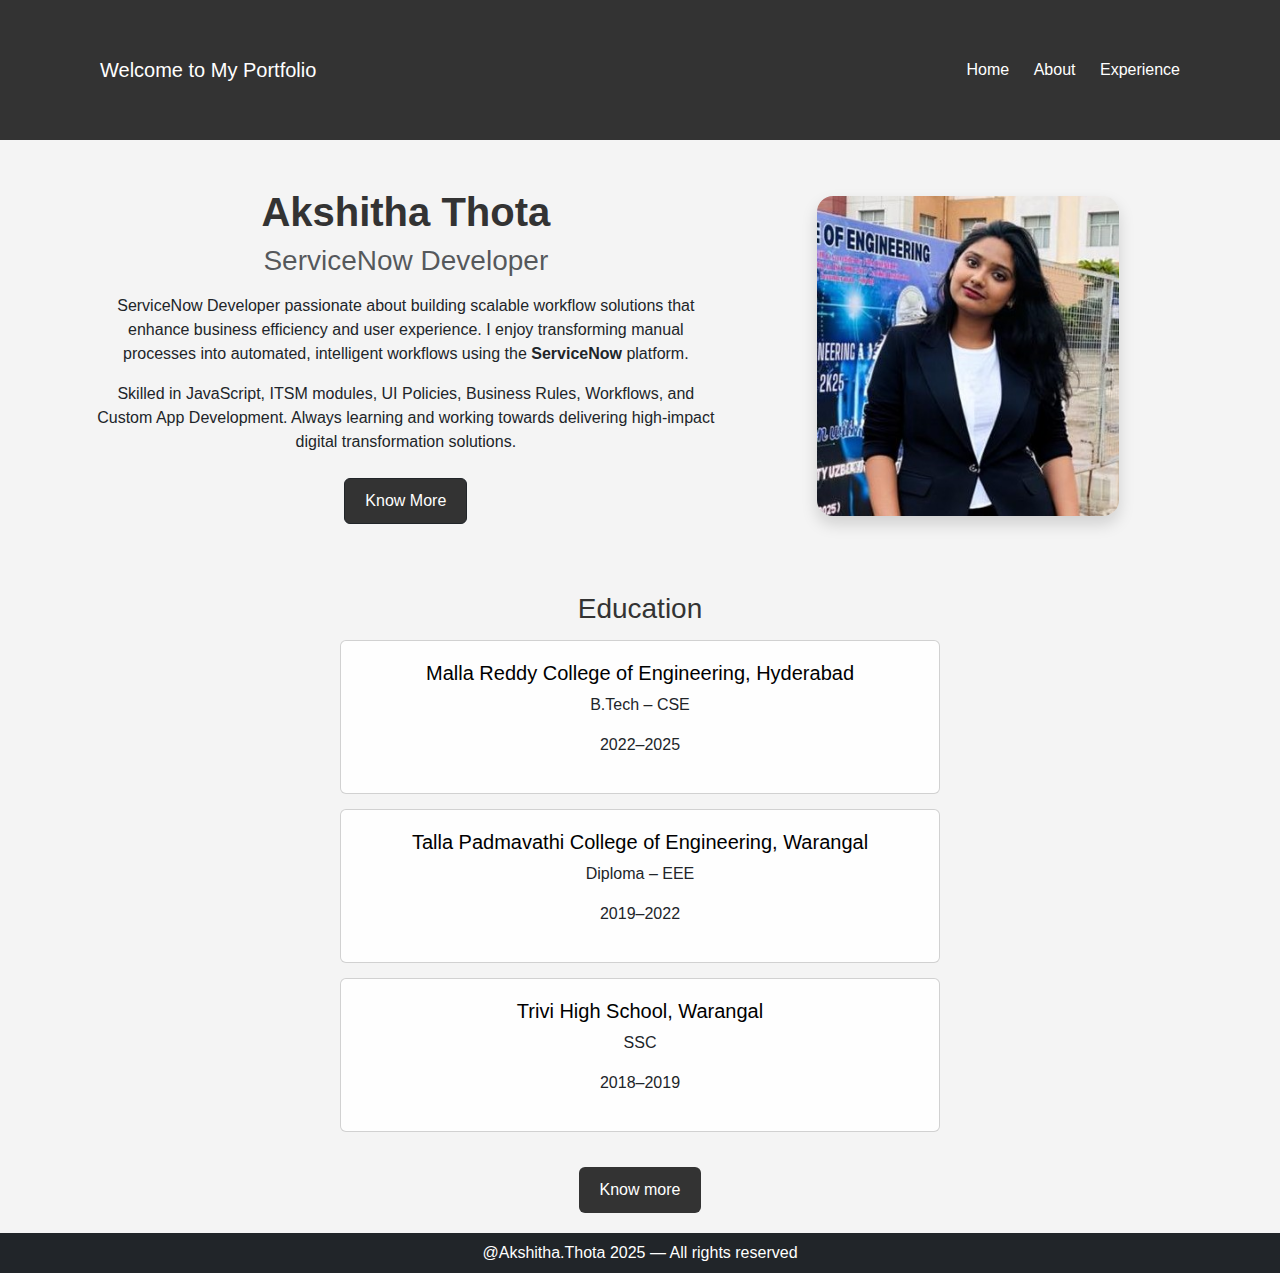
<file: index.html>
<!DOCTYPE html>
<html lang="en">
<head>
    <meta charset="UTF-8">
    <meta name="viewport" content="width=device-width, initial-scale=1.0">
    <title>My Portfolio</title>

    <!-- Bootstrap CSS -->
    <link
      href="https://cdn.jsdelivr.net/npm/bootstrap@5.3.3/dist/css/bootstrap.min.css"
      rel="stylesheet"
    />

    <link href="https://fonts.googleapis.com/css2?family=Great+Vibes&display=swap" rel="stylesheet">

    <link rel="stylesheet" href="style.css">
    
</head>

<body>

<!-- NAVBAR -->
<nav class="navbar navbar-expand-lg navbar-dark bg-tertiary">
  <div class="container">
    <a class="navbar-brand" href="#">Welcome to My Portfolio</a>

    <div>
      <a class="nav-link d-inline text-white" href="index.html">Home</a>
      <a class="nav-link d-inline text-white" href="about.html">About</a>
      <a class="nav-link d-inline text-white" href="experience.html">Experience</a>
    </div>
  </div>
</nav>

<!-- HERO SECTION -->
<div class="container py-5">
  <div class="row align-items-center">

    <!-- LEFT SIDE TEXT -->
    <div class="col-lg-7">
      <h1 class="fw-bold">Akshitha Thota</h1>
      <h3 class="text-muted">ServiceNow Developer</h3>

      <p class="mt-3">
        ServiceNow Developer passionate about building scalable workflow solutions that enhance business efficiency and user experience.
        I enjoy transforming manual processes into automated, intelligent workflows using the <strong>ServiceNow</strong> platform.
      </p>

      <p>
        Skilled in JavaScript, ITSM modules, UI Policies, Business Rules, Workflows, and Custom App Development.
        Always learning and working towards delivering high-impact digital transformation solutions.
      </p>

      <a href="about.html" class="btn btn-dark mt-2">Know More</a>
    </div>

    <!-- RIGHT SIDE IMAGE -->
    <div class="col-lg-5 text-center">
      <img
        src="akshitha.jpeg"
        alt="profile"
        class="img-fluid rounded-4 shadow"
        style="max-height: 320px; object-fit: cover;"
      >
    </div>

  </div>
</div>

<div class="container">
    <section>
        <h3>Education</h3>

        <div class="card">
            <h5>Malla Reddy College of Engineering, Hyderabad</h5>
            <p>B.Tech – CSE</p>
            <p>2022–2025</p>
        </div>

        <div class="card">
            <h5>Talla Padmavathi College of Engineering, Warangal</h5>
            <p>Diploma – EEE</p>
            <p>2019–2022</p>
        </div>

        <div class="card">
            <h5>Trivi High School, Warangal</h5>
            <p>SSC</p>
            <p>2018–2019</p>
        </div>
    </section>

    <a class="btn" href="about.html">Know more</a>
</div>

<footer class="bg-dark text-white text-center py-2">
  @Akshitha.Thota 2025 — All rights reserved
</footer>

<!-- Bootstrap JS -->
<script src="https://cdn.jsdelivr.net/npm/bootstrap@5.3.3/dist/js/bootstrap.bundle.min.js"></script>

</body>
</html>
</file>
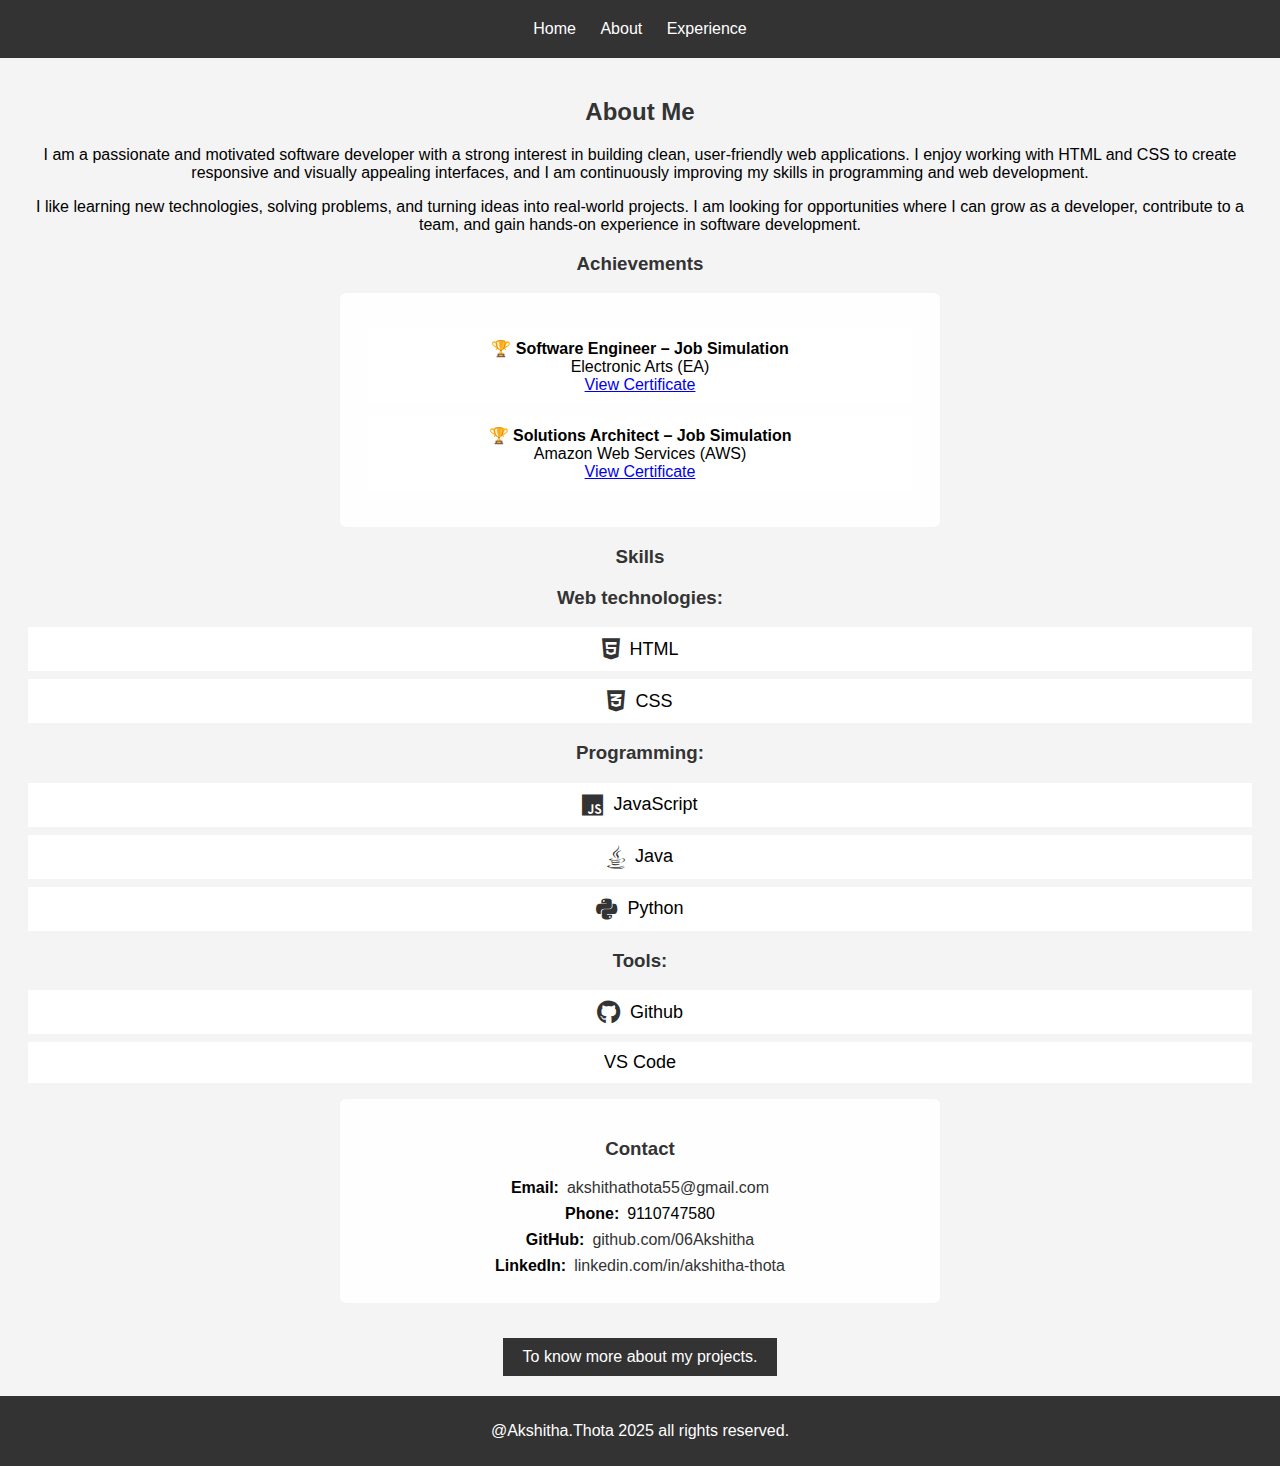
<file: about.html>
<!DOCTYPE html>
<html lang="en">
<head>
    <meta charset="UTF-8">
    <meta name="viewport" content="width=device-width, initial-scale=1.0">
    <title>About Me</title>
    <link href="https://fonts.googleapis.com/css2?family=Great+Vibes&display=swap" rel="stylesheet">
    <link rel="stylesheet" href="style.css">
    <link rel="stylesheet" href="https://cdnjs.cloudflare.com/ajax/libs/font-awesome/6.5.0/css/all.min.css">
    
</head>
<body>
    <div class="navbar">
        <a href="index.html">Home</a>
        <a href="about.html">About</a>
        <a href="experience.html">Experience</a>
    </div>
    <div class="container">
        <h2>About Me</h2>
        <p>
I am a passionate and motivated software developer with a strong interest in building
clean, user-friendly web applications. I enjoy working with HTML and CSS to create
responsive and visually appealing interfaces, and I am continuously improving my
skills in programming and web development.
</p>

<p>
I like learning new technologies, solving problems, and turning ideas into real-world
projects. I am looking for opportunities where I can grow as a developer, contribute
to a team, and gain hands-on experience in software development.
</p>

<h3>Achievements</h3>

<div class="card">
    <ul style="list-style-type: none; padding-left: 0;">

        <li>
            🏆 <strong>Software Engineer – Job Simulation</strong><br>
            Electronic Arts (EA)<br>
            <a href="https://www.theforage.com/completion-certificates/j43dGscQHtJJ57N54/a77WE3de8qrxWferQ_j43dGscQHtJJ57N54_7564wQc3Ad9264f5S_1741689733678_completion_certificate.pdf"
            
            
               target="_blank">
               View Certificate
            </a>
        </li>

        <li style="margin-top: 12px;">
            🏆 <strong>Solutions Architect – Job Simulation</strong><br>
            Amazon Web Services (AWS)<br>
            <a href="https://www.theforage.com/completion-certificates/pmnMSL4QiQ9JCgE3W/kkE9HyeNcw6rwCRGw_pmnMSL4QiQ9JCgE3W_7564wQc3Ad9264f5S_1741616628401_completion_certificate.pdf"
               target="_blank">
               View Certificate
            </a>
        </li>

    </ul>
</div>

        <h3>Skills</h3>
        <ul class="skills">
          <h3>Web technologies:</h3>
            <li><i class="fa-brands fa-html5"></i>  HTML</li>
            <li><i class="fa-brands fa-css3-alt"></i>  CSS</li>
            <h3>Programming:</h3>
            <li><i class="fa-brands fa-js"></i>  JavaScript</li>
            <li><i class="fa-brands fa-java"></i>  Java</li>
            <li><i class="fa-brands fa-python"></i>  Python</li>
            <h3>Tools:</h3>
            <li><i class="fa-brands fa-github"></i>  Github</li>
            <li>VS Code</li>
        </ul>
       
<div class="card">
  <h3>Contact</h3>

  <div class="contact">
    <p>
      <strong>Email:</strong>
      <a href="mailto:akshithathota55@gmail.com">
        akshithathota55@gmail.com
      </a>
    </p>

    <p>
      <strong>Phone:</strong>
      <span>9110747580</span>
    </p>

    <p>
      <strong>GitHub:</strong>
      <a href="https://github.com/06Akshitha" target="_blank">
        github.com/06Akshitha
      </a>
    </p>

    <p>
      <strong>LinkedIn:</strong>
      <a href="https://www.linkedin.com/in/akshitha-thota-329804291/"
         target="_blank">
        linkedin.com/in/akshitha-thota
      </a>
    </p>
  </div>
</div>
  
    <a class="btn" href="experience.html">To know more about my projects.</a>


</div>
    <footer>
        <p>@Akshitha.Thota 2025 all rights reserved.</p>
    </footer>
    

</body>
</html>
</file>
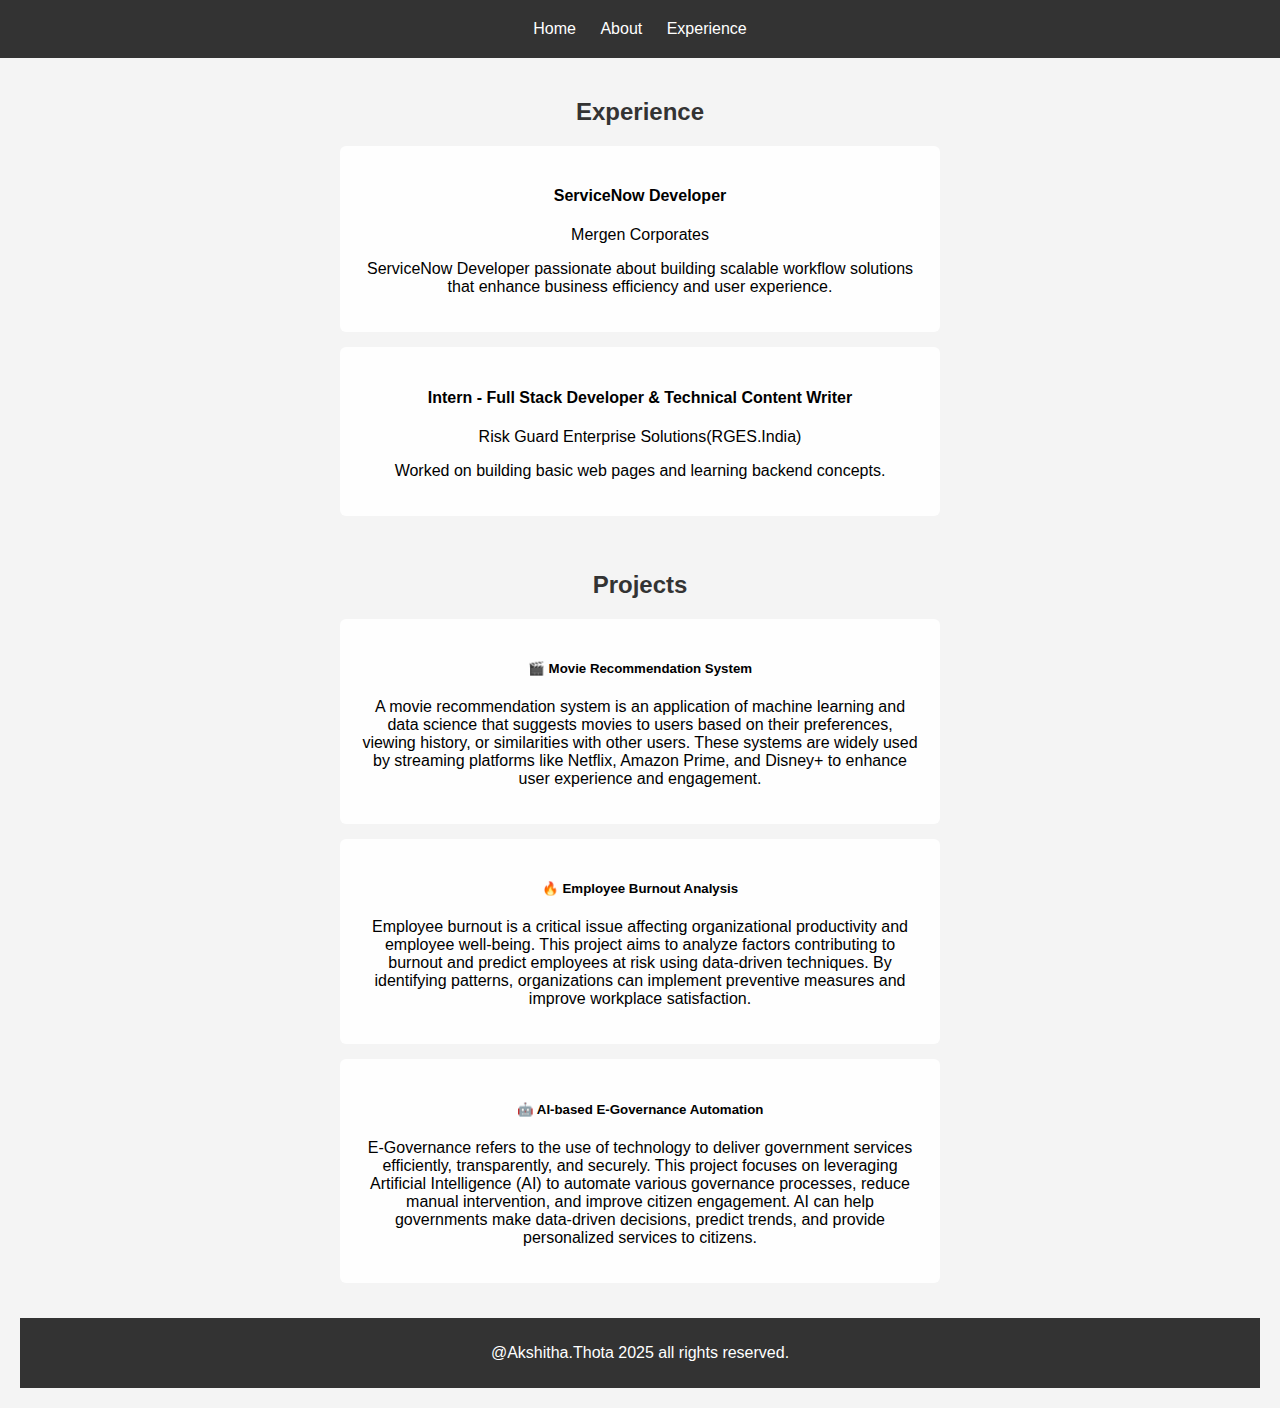
<file: experience.html>
<!DOCTYPE html>
<html>
<head>
    <title>Experience</title>
    <link href="https://fonts.googleapis.com/css2?family=Great+Vibes&display=swap" rel="stylesheet">
    <link rel="stylesheet" href="style.css">
    
</head>
<body>

    <div class="navbar">
        <a href="index.html">Home</a>
        <a href="about.html">About</a>
        <a href="experience.html">Experience</a>
    </div>

    <div class="container">
        <h2>Experience</h2>
        <div class="card">
            <h4>ServiceNow Developer</h4>
            <p>Mergen Corporates</p>
            <p>ServiceNow Developer passionate about building scalable workflow solutions that enhance business efficiency and user experience.</p>
        </div>

        <div class="card">
            <h4>Intern - Full Stack Developer & Technical Content Writer</h4>
            <p>Risk Guard Enterprise Solutions(RGES.India)</p>
            <p>Worked on building basic web pages and learning backend concepts.</p>
        </div>

        <div class="container py-4">
  <h2 class="text-center">Projects</h2>

  <div class="row">

    <div class="col-md-4">
      <div class="card p-3 shadow-sm">
        <h5>🎬 Movie Recommendation System</h5>
        <p>A movie recommendation system is an application of machine learning and data science that suggests movies to users based on their preferences, viewing history, or similarities with other users. These systems are widely used by streaming platforms like Netflix, Amazon Prime, and Disney+ to enhance user experience and engagement.</p>
        
      </div>
    </div>

    <div class="col-md-4">
      <div class="card p-3 shadow-sm">
        <h5>🔥 Employee Burnout Analysis</h5>
        <p>Employee burnout is a critical issue affecting organizational productivity and employee well-being. This project aims to analyze factors contributing to burnout and predict employees at risk using data-driven techniques. By identifying patterns, organizations can implement preventive measures and improve workplace satisfaction.</p>
      </div>
    </div>

    <div class="col-md-4">
      <div class="card p-3 shadow-sm">
        <h5>🤖 AI-based E-Governance Automation</h5>
        <p>E-Governance refers to the use of technology to deliver government services efficiently, transparently, and securely. This project focuses on leveraging Artificial Intelligence (AI) to automate various governance processes, reduce manual intervention, and improve citizen engagement. AI can help governments make data-driven decisions, predict trends, and provide personalized services to citizens.</p>
        
      </div>
    </div>

  </div>
</div>

     <footer>
        <p>@Akshitha.Thota 2025 all rights reserved.</p>
    </footer>

</body>
</html>
</file>
<file: style.css>
@import url('https://fonts.googleapis.com/css2?family=Great+Vibes&display=swap');

body {
    margin: 0;
    font-family:cursive, 'Franklin Gothic Medium', 'Arial Narrow', Arial, sans-serif;
    background-color: #f4f4f4;
}

.navbar {
    background-color: #333;
    padding: 20px;
    text-align: center;
}

.navbar a {
    color: white;
    margin: 10px;
    text-decoration: none;
}

.navbar a:hover {
    text-decoration: underline;
}

.container {
    padding: 20px;
    text-align: center;
}

h1, h2, h3 {
    color: #333;
}

h4, h5, h6 {
    color: #000000;
}

.btn {
    display: inline-block;
    padding: 10px 20px;
    background-color: #333;
    color: white;
    text-decoration: none;
    margin-top: 20px;
}

.btn:hover {
    background-color: #555;
}

ul {
    list-style-type: none;
    padding: 0;
}

li {
    background-color: white;
    margin: 8px;
    padding: 10px;
}

.card {
    background-color: rgba(255, 255, 255, 0.517);
    padding: 15px;
    margin: 15px auto;
    width: 60%;
}

.skills li {
    font-size: 18px;
    display: flex;
    align-items: center;
    gap: 10px;
    justify-content: center; /* text in the middle */ 
}

.skills i {
    font-size: 24px;
    color: #333; /* icon color */
    transition: color 0.3s;
    
}

.skills li:hover i {
    color: #000; /* icon color on hover*/
}

footer {
    background-color: #333;
    color: white;
    padding: 10px;
    text-align: center;
}

.card {
    background-color: rgba(255, 255, 255, 0.9);
    padding: 20px;           /* breathing room */
    margin: 15px auto;
    width: 60%;
    max-width: 600px;        /* keeps it narrow on large screens */
    text-align: center;        /* fixes alignment of contact details */
    box-sizing: border-box;
    border-radius: 6px;
}

.contact p {
    display: flex;           /* puts text in one line */
    justify-content: center; /* centers the whole line */
    gap: 8px;                /* space between label & link */
    margin: 8px 0;
}

.contact a {
    color: #333;
    text-decoration: none;
}

.contact a:hover {
    text-decoration: underline;
}

img.rounded-4{
    border-radius: 18px;
}
</file>
